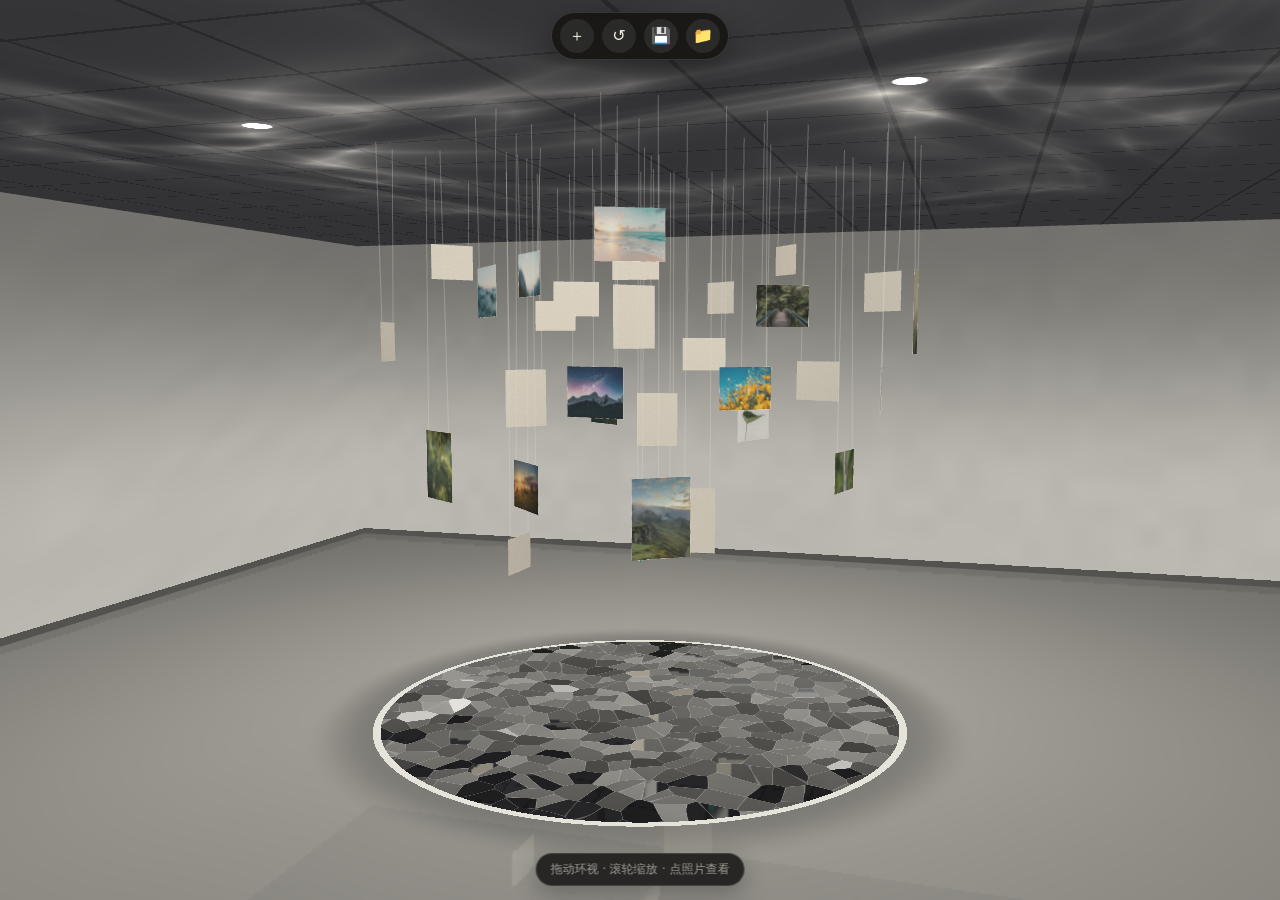
<file: index.html>
<!doctype html>
<html lang="zh">
<head>
  <meta charset="utf-8">
  <meta name="viewport" content="width=device-width, initial-scale=1, viewport-fit=cover">
  <title>Ozz photos</title>
  <meta name="description" content="照片印在棉纸上，悬成一片云，浮在破碎镜面之上；镜面把流动的光投到天花板。拖动环视，滚轮拉近，点照片飞入聚焦，方向键切换，Esc 退回。">
  <meta name="theme-color" content="#7c7a76">
  <link rel="icon" href="data:image/svg+xml,%3Csvg xmlns='http://www.w3.org/2000/svg' viewBox='0 0 32 32'%3E%3Crect x='4' y='5' width='14' height='11' fill='%23e9e5dc'/%3E%3Crect x='14' y='14' width='14' height='11' fill='%23cfc9bd'/%3E%3C/svg%3E">
  <link rel="stylesheet" href="style.css?v=117">
</head>
<body>
  <canvas id="scene" tabindex="0" aria-label="一片悬在破碎镜面上方的纸照片云。拖动环视，滚轮或双指拉近；远距点照片飞入聚焦，已放大居中的照片再点一下翻面看背面；左右方向键切换，Esc 退回全景。"></canvas>
  <div id="toast" role="status" hidden></div>

  <!-- 存储不可用警告：无痕模式 / 以本地文件(file://)直接打开 / 隐私设置禁用 IndexedDB 时出现 -->
  <div id="storageWarn" class="storage-warn" hidden>
    <strong>当前浏览器无法保存作品</strong>
    <span id="storageWarnMsg">你添加的照片在刷新或关闭页面后会丢失。请换用普通窗口（非无痕/InPrivate）打开，或确认地址是 https 公网链接而非本地文件。</span>
    <button id="storageWarnClose" type="button" aria-label="关闭提示">×</button>
  </div>

  <!-- 顶部工具栏（v116）：全部符号按钮，悬停看 title 提示。
       ＋添加 · ↺重置（清空当前作品，需确认） · 💾保存（存入「我的作品」，命名） · 📁我的作品（草稿箱：继续编辑/分享）
       分享走「📁 → 某个作品 → 分享」（先存再分享，v111 定下的流程），不再有独立导出按钮 -->
  <div id="toolbar" class="toolbar">
    <button id="add" type="button" title="添加一张你自己的照片到云里">＋</button>
    <button id="reset" type="button" title="重置：清空当前作品的所有改动，恢复示例照片（会再次确认，不可撤销）">↺</button>
    <button id="saveBtn" type="button" title="保存：把当前作品存入「我的作品」，保存时命名">💾</button>
    <button id="worksBtn" type="button" title="我的作品（草稿箱）：继续编辑或分享" aria-haspopup="dialog">📁</button>
  </div>

  <!-- 草稿会话状态条：正在编辑某个草稿时出现，提供「保存回草稿 / 退出」 -->
  <div id="sessionBar" class="session-bar" hidden>
    <span id="sessionName" class="session-name">正在编辑草稿</span>
    <button id="sessionSave" type="button" class="session-save">保存回草稿</button>
    <button id="sessionExit" type="button">退出到我的作品</button>
  </div>

  <!-- 草稿箱：存草稿 / 继续编辑 / 分享 / 删除 -->
  <div id="draftsDlg" class="name-dlg drafts-dlg" hidden>
    <div class="name-box drafts-box" role="dialog" aria-modal="true" aria-label="我的草稿">
      <p class="drafts-title">我的草稿<small>草稿存在本机浏览器，随时回来继续改；分享出去对方依旧只能看</small></p>
      <button id="draftSave" type="button" class="draft-savebtn">＋ 把当前作品存为草稿</button>
      <div id="draftList" class="draft-list"></div>
      <div id="draftStorage" class="draft-storage"></div>
      <div class="name-act"><button id="draftsClose" type="button" class="primary">关闭</button></div>
    </div>
  </div>

  <!-- 操作提示：放屏幕底部居中，不挤占顶部工具栏 -->
  <div id="hint" class="hint">拖动环视 · 滚轮缩放 · 远距点照片聚焦 · 居中后再点一下翻面</div>

  <!-- 作品命名弹窗：导出分享版时才弹出，问一次即可 -->
  <div id="nameDlg" class="name-dlg" hidden>
    <div class="name-box" role="dialog" aria-modal="true" aria-label="给作品起个名字">
      <p>给这份作品起个名字<small>保存到「我的作品」用这个名字，之后分享导出的文件名也用它</small></p>
      <input id="nameInput" type="text" maxlength="40" placeholder="My Photos" autocomplete="off" spellcheck="false">
      <div class="name-act">
        <button id="nameCancel" type="button">取消</button>
        <button id="nameOk" type="button" class="primary">确定并导出</button>
      </div>
    </div>
  </div>

  <!-- 选中某张照片时的操作栏（v116）：符号按钮，悬停看 title。
       中间文字说明只对示例照片显示（自己添加的照片不占空间）；
       ⟳替换 · 垃圾桶图标删除（仅限自己添加的照片，出现时才显示） · ⇄翻面（触屏设备可见） -->
  <div id="caption" class="caption" hidden>
    <button id="prev" type="button" aria-label="上一张">‹</button>
    <p id="capText" role="status"><strong id="title"></strong><span id="credit"></span><a id="source" target="_blank" rel="noopener">来源 ↗</a></p>
    <button id="replace" type="button" title="替换此照片：用你自己的图换掉这张">⟳</button>
    <button id="delBtn" type="button" title="删除这张照片（仅限你自己添加的照片，会再次确认，不可撤销）" hidden>
      <svg viewBox="0 0 24 24" width="18" height="18" fill="none" stroke="currentColor" stroke-width="2" stroke-linecap="round" stroke-linejoin="round" aria-hidden="true">
        <path d="M3 6h18"/><path d="M8 6V4a1 1 0 0 1 1-1h6a1 1 0 0 1 1 1v2"/><path d="M6 6l1 14a1 1 0 0 0 1 1h8a1 1 0 0 0 1-1l1-14"/><path d="M10 11v6M14 11v6"/>
      </svg>
    </button>
    <button id="editBtn" type="button" title="重新编辑这张（电脑双击照片；触屏双击或长按）">✎</button>
    <button id="flipBtn" type="button" title="翻转查看照片背面（已居中的照片，再点一下也能翻面）" hidden>⇄</button>
    <button id="next" type="button" aria-label="下一张">›</button>
    <button id="close" type="button" aria-label="退回全景">×</button>
  </div>

  <!-- 照片编辑器：上传后先裁剪、选相框，确认后再进云 -->
  <div id="editor" class="editor" hidden>
    <div class="ed-panel" role="dialog" aria-modal="true" aria-label="编辑照片：裁剪并选择相框">
      <!-- 完成/取消固定在标题行右端：不占独立一行，右列不会被挤成第三列（v103 修复） -->
      <div class="ed-head">
        <div class="ed-headrow">
          <b>编辑照片</b><span class="ed-sub">① 先定正面 · ② 再创作背面</span>
          <div class="ed-headbtns">
            <button id="edCancel" type="button">取消</button>
            <button id="edOk" type="button">完成，放进云里</button>
          </div>
        </div>
      </div>
      <div class="ed-row ed-mode" id="edMode">
        <button data-mode="front" class="on" type="button">① 正面</button>
        <button data-mode="back" type="button">② 背面创作</button>
      </div>
      <div class="ed-body">
        <!-- 左：正面裁剪 -->
        <div class="ed-left" id="edFrontLeft">
          <div id="edStage" class="ed-stage">
            <img id="edImg" alt="待编辑的照片">
            <div id="edCrop" class="ed-crop">
              <span data-h="nw"></span><span data-h="n"></span><span data-h="ne"></span><span data-h="e"></span>
              <span data-h="se"></span><span data-h="s"></span><span data-h="sw"></span><span data-h="w"></span>
            </div>
          </div>
          <div class="ed-row" id="edRatios">
            <button data-r="0" class="on" type="button">自由</button>
            <button data-r="1" type="button">1:1</button>
            <button data-r="1.3333" type="button">4:3 横</button>
            <button data-r="0.75" type="button">3:4 竖</button>
            <button data-r="1.5" type="button">3:2 横</button>
            <button data-r="0.6667" type="button">2:3 竖</button>
            <button data-r="1.7778" type="button">16:9 横</button>
            <button data-r="0.5625" type="button">9:16 竖</button>
          </div>
        </div>
        <!-- 左：背面画布（可缩放平移，单屏占满） -->
        <div class="ed-left ed-backwrap" id="edBackLeft" hidden>
          <div id="edBackStage" class="ed-stage ed-backstage">
            <div id="edBackWorld" class="ed-backworld">
              <canvas id="edBackPaper"></canvas>
              <canvas id="edBackInk"></canvas>
              <canvas id="edBackText"></canvas>
            </div>
            <div id="edBrushCursor" hidden></div>
          </div>
          <div class="ed-zoombar">
            <button id="edZoomOut" type="button" title="缩小">−</button>
            <span id="edZoomVal">100%</span>
            <button id="edZoomIn" type="button" title="放大">+</button>
            <button id="edZoomFit" type="button">适应<span class="ed-w"> 窗口</span></button>
            <button id="edPanHelp" type="button" class="ed-helpbtn" title="画布怎么移动？右键可能被浏览器手势占用，这里有替代方案">？<span class="ed-w">怎么</span>平移</button>
            <span class="ed-zoomhint">滚轮 / 双指缩放 · 抓手或双指平移</span>
          </div>
          <!-- 平移方式引导：说明浏览器鼠标手势会占用右键，并给出替代方案 -->
          <div id="edPanTip" class="ed-pantip" hidden>
            <b>平移画布的三种方式</b>
            <span>① 选「抓手」工具后在画布上拖动（推荐，最不容易冲突）</span>
            <span>② 按住<kbd>空格</kbd>再拖，或按住鼠标<kbd>中键</kbd>拖</span>
            <span>③ 在画布上<kbd>右键</kbd>拖动 —— 如果没反应，说明被浏览器的「鼠标手势」插件占用了<br>（Chrome/Edge 可在「设置 → 鼠标手势」里关掉；或直接用上面 ①② 两种）</span>
            <button id="edPanTipClose" type="button">我知道了</button>
          </div>
        </div>
        <!-- 右：正面相纸 -->
        <div class="ed-right" id="edFrontRight">
          <div class="ed-prevwrap" id="edPrevWrap">
            <canvas id="edPrev"></canvas>
            <p class="ed-prevhint" id="edPrevHint" hidden>直接拖动照片移动位置 · 滚轮缩放</p>
          </div>
          <div class="ed-label">相纸</div>
          <div class="ed-row" id="edSeries">
            <button data-s="solid" class="on" type="button">纯色</button>
            <button data-s="doodle" type="button">涂鸦</button>
            <button data-s="laser" type="button">镭射</button>
            <button data-s="custom" type="button">DIY</button>
          </div>
          <div class="ed-papers" id="edPapers"></div>
          <!-- DIY 相纸：上传已扣好镂空的底图（PNG 透明处即照片窗口），相纸叠在照片之上 -->
          <div id="edPaperFitRow" class="ed-diyrow" hidden>
            <div class="ed-row">
              <button id="edDiyImport" type="button">＋ 导入相纸</button>
              <span class="ed-diyhint" id="edDiySaved">未导入</span>
            </div>
            <div class="ed-row">
              <button id="edPaperCenter" type="button">照片复位</button>
              <span class="ed-diyhint" id="edPaperFitVal">100%</span>
            </div>
            <p class="ed-tip">底图需是<b>已扣好镂空的 PNG</b>：透明处透出照片，不透明处即相纸花纹。</p>
          </div>
          <div class="ed-label">相框</div>
          <div class="ed-row" id="edFrames">
            <button data-f="polaroid" class="on" type="button">拍立得（下宽）</button>
            <button data-f="equal" type="button">等边</button>
            <button data-f="none" type="button">无相框</button>
          </div>
          <div class="ed-row" id="edTpl" hidden>
            <button data-t="narrow" type="button" title="四边 4.5% · 下宽 8%">窄边</button>
            <button data-t="equal" type="button" title="四边 7%">等边</button>
            <button data-t="wide" class="on" type="button" title="四边 6.5% · 下宽 14%">宽边</button>
          </div>
          <label class="ed-slider" id="edWidthRow">相框下边宽度<input id="edWidth" type="range" min="3" max="30" value="15"><span id="edWidthVal">15%</span></label>
        </div>
        <!-- 右：背面工具（竖排固定，不随画布滚动） -->
        <div class="ed-right ed-backtools" id="edBackRight" hidden>
          <div class="ed-label">工具</div>
          <div class="ed-toolgrid" id="edBackTools">
            <button data-tool="pencil" class="on" type="button" title="铅笔">铅笔</button>
            <button data-tool="pen" type="button" title="钢笔：有笔锋的书法钢笔，按压力与速度改变笔宽，适合写字">钢笔</button>
            <button data-tool="ball" type="button" title="圆珠笔">圆珠</button>
            <button data-tool="marker" type="button" title="油性记号笔（不透明、覆盖力强）">油性</button>
            <button data-tool="air" type="button" title="喷枪">喷枪</button>
            <button data-tool="eraser" type="button" title="橡皮擦">橡皮</button>
            <button data-tool="text" type="button" title="添加文字，可拖动缩放">文字</button>
            <button data-tool="pan" type="button" title="抓手：拖动画布平移">抓手</button>
          </div>
          <div class="ed-label">颜色</div>
          <div class="ed-row" id="edSwatches"></div>
          <label class="ed-slider" id="edSizeRow">粗细<input id="edSize" type="range" min="1" max="60" value="6"><span id="edSizeVal">6</span></label>
          <div class="ed-row">
            <button id="edUndo" type="button">↶ 撤销</button>
            <button id="edClear" type="button" title="清空背面的所有笔迹与文字，从空白纸重新创作">🗑 清空画布</button>
          </div>
          <div id="edTextPanel" class="ed-textpanel" hidden>
            <div class="ed-label">文字框</div>
            <select id="edFont" class="ed-select">
              <optgroup label="系统字体">
                <option value="sans-serif">黑体 / Sans</option>
                <option value="serif">宋体 / Serif</option>
                <option value="'Courier New', monospace">等宽 / Mono</option>
                <option value="KaiTi, STKaiti, serif">楷体</option>
            </optgroup>
              <optgroup label="中文手写">
                <option value="'XiaXingKai', cursive">演示夏行楷（中文行楷）</option>
                <option value="'HongLeiZhuoShu2', cursive">鸿雷拙书简体（完整 7734 字）</option>
                <option value="'HongLeiZhuoShu', cursive">鸿雷拙书（精简 101 字）</option>
              </optgroup>
              <optgroup label="英文手写">
                <option value="'Caramel', cursive">Caramel</option>
                <option value="'Rancho', cursive">Rancho</option>
                <option value="'Jandle', cursive">jandle</option>
              </optgroup>
            </select>
          <div class="ed-row">
            <button id="edBold" type="button">B</button>
            <button id="edItalic" type="button" style="font-style:italic">I</button>
            <button id="edTextDel" type="button" class="ed-danger">删除</button>
          </div>
          <p class="ed-tip">拖框内移动 · 右下角手柄自由缩放 · 顶部圆点旋转（Shift 吸附 15°）· 双击改字</p>
        </div>
      </div>
    </div>
  </div>

  <!-- 背面文字编辑浮层 -->
  <div id="edTextPop" hidden>
    <input type="text" id="edTextInput" placeholder="输入文字…" maxlength="40">
    <button id="edTextOk" type="button">确定</button>
  </div>

  <!-- 隐藏的文件选择器，由“添加照片 / 替换此照片”触发 -->
  <input id="file" type="file" accept="image/*" hidden>
  <!-- DIY 相纸底图选择器（只收 JPG / PNG，由「＋ 导入相纸」触发） -->
  <input id="edPaperFile" type="file" accept="image/jpeg,image/png,.jpg,.jpeg,.png" hidden>

  <script type="module" src="main.js?v=117"></script>
</body>
</html>
</file>
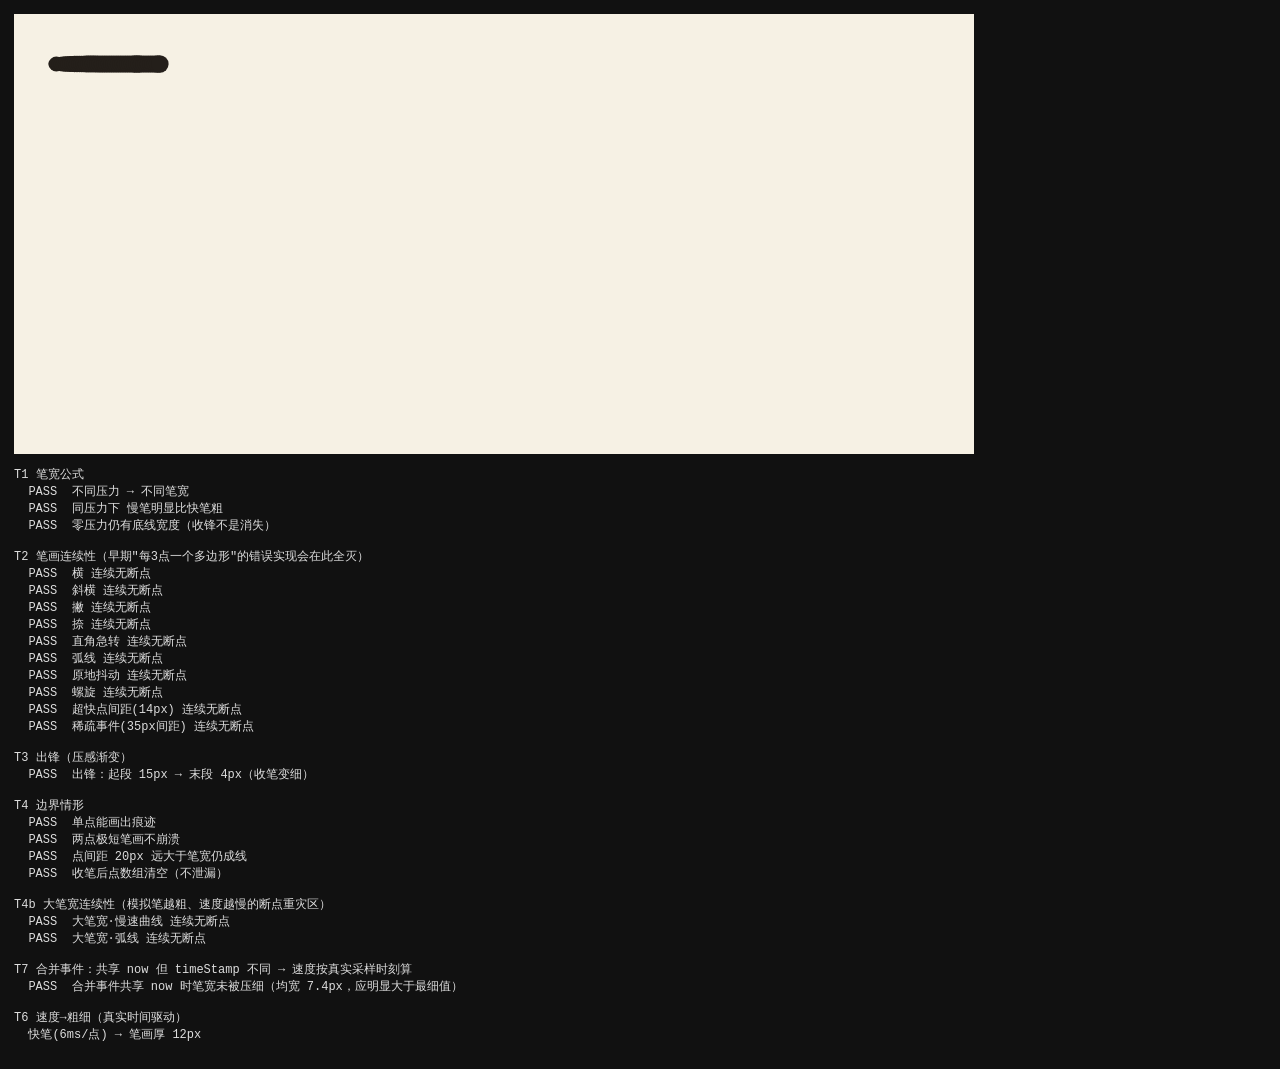
<file: tools/test-pen.html>
<!doctype html>
<!-- 钢笔算法离线验证。
     设计原则：断言必须直接检验「每个采样点处有墨」，而不是用扫描线数连续段
     —— 细笔画的上边缘是锯齿状的，扫描线会切在齿尖上产生大量假断点。
     另一个原则：模拟必须按真实帧率推进时间（~12ms/点），
     一次性 push 会让 dt≈0、速度算成无穷大、笔宽全压到最细。 -->
<meta charset="utf-8">
<body style="background:#111;margin:0;padding:14px;font:12px ui-monospace,monospace;color:#ddd">
<canvas id="cv" width="960" height="440" style="background:#f6f1e4;display:block"></canvas>
<pre id="log"></pre>
<script>
const cv = document.getElementById('cv'), bic = cv.getContext('2d');
const out = [];
let pass = 0, fail = 0;
const log = (s) => { out.push(s); document.getElementById('log').textContent = out.join('\n'); };
const check = (ok, label) => { ok ? pass++ : fail++; log((ok ? '  PASS  ' : '  FAIL  ') + label); };

// ============ 被测实现（与 main.js 逐行一致） ============
const PEN_MIN = 0.34, PEN_MAX = 1.0, PEN_GAMMA = 1.15;
let penPts = [], penDrawn = 0;
const penReset = () => { penPts.length = 0; penDrawn = 0; };
function penWidthAt(press, spd) {
  const p = Math.max(PEN_MIN, Math.min(1, press));
  const s = 1.0 - 0.72 * Math.pow(Math.max(0, Math.min(1, spd)), 0.6);
  return Math.max(1, edit.size * PEN_MAX * (PEN_MIN + (1 - PEN_MIN) * Math.pow(p, PEN_GAMMA)) * s);
}
function penNormal(i) {
  const a = penPts[Math.max(0, i - 1)], b = penPts[Math.min(penPts.length - 1, i + 1)];
  let dx = b.x - a.x, dy = b.y - a.y;
  const len = Math.hypot(dx, dy) || 1;
  return { nx: -dy / len, ny: dx / len };
}
const penEdge = (i) => { const n = penNormal(i); const h = Math.max(.5, penPts[i].w / 2); return { n, h }; };
function penRaster() {
  if (penDrawn === 0) {
    const p0 = penPts[0];
    bic.beginPath(); bic.arc(p0.x, p0.y, Math.max(.5, p0.w / 2), 0, 7); bic.fill();
    penDrawn = 1;
  }
  for (let i = penDrawn; i < penPts.length; i++) {
    const a = penPts[i - 1], b = penPts[i];
    const ea = penEdge(i - 1), eb = penEdge(i);
    bic.beginPath();
    bic.moveTo(a.x + ea.n.x * ea.h, a.y + ea.n.y * ea.h);
    bic.lineTo(b.x + eb.n.x * eb.h, b.y + eb.n.y * eb.h);
    bic.lineTo(b.x - eb.n.x * eb.h, b.y - eb.n.y * eb.h);
    bic.lineTo(a.x - ea.n.x * ea.h, a.y - ea.n.y * ea.h);
    bic.closePath(); bic.fill();
    const r = Math.max(.6, b.w * 0.70);
    bic.beginPath(); bic.arc(b.x, b.y, r, 0, 7); bic.fill();
  }
  penDrawn = penPts.length;
}
let penLast = null, penLastT = 0, penPress = 0.6;
// 与 main.js 一致：用事件自带 timeStamp（合并事件各自的真实采样时刻）算速度，
// 避免同一帧内 now 相同把慢速书写误判成"快笔细线"。测试用 __penClock 注入假时钟。
function penNow(e) {
  if (e && e.timeStamp) return e.timeStamp;
  return (globalThis.__penClock != null) ? globalThis.__penClock : performance.now();
}
function penStep(pt, e) {
  const now = penNow(e);
  const raw = e && e.pressure != null ? e.pressure : 0;
  if (raw > 0) penPress = Math.max(PEN_MIN, Math.min(1, raw));
  const prevPt = penPts.length ? penPts[penPts.length - 1] : null;
  const gap = prevPt ? Math.hypot(pt.x - prevPt.x, pt.y - prevPt.y) : 0;
  let spd = 0;
  if (penLast) {
    const d = Math.hypot(pt.x - penLast.x, pt.y - penLast.y);
    const dt = Math.max(1, now - penLastT);
    spd = Math.min(1, d / dt / 1.1);
  }
  if (raw <= 0) {
    if (penLast && spd > 0) { const target = 1 - spd * 0.8; penPress = penPress * 0.7 + target * 0.3; }
    if (!penLast) penPress = 0.6;
  }
  penLast = { x: pt.x, y: pt.y }; penLastT = now;
  if (prevPt && gap < 0.35) return;
  const w = Math.max(1, penWidthAt(penPress, spd));
  // 采样点加密：与 main.js 一致。事件稀疏（点距 > 0.75w）时插值出中间点，保证实线
  if (!prevPt || gap <= w * 0.35) {
    penPts.push({ x: pt.x, y: pt.y, w });
  } else {
    const step = w * 0.35, n = Math.ceil(gap / step);
    for (let k = 1; k <= n; k++) {
      const t = k / n;
      penPts.push({ x: prevPt.x + (pt.x - prevPt.x) * t, y: prevPt.y + (pt.y - prevPt.y) * t, w: prevPt.w + (w - prevPt.w) * t });
    }
  }
  penRaster();
}
function penEnd() {
  if (!penPts.length) { penLast = null; return; }
  penRaster();
  const last = penPts[penPts.length - 1];
  penReset(); penLast = null;
  bic.beginPath();
  bic.arc(last.x, last.y, Math.max(.5, last.w * PEN_MIN), 0, 7);
  bic.fill();
}

// ============ 测试脚手架 ============
const edit = { size: 16 };
let clock = 0;
function stroke(pts, opts = {}) {
  if (!opts.keep) bic.clearRect(0, 0, cv.width, cv.height); // keep=true → 累积到已有画面（画样张用）
  bic.fillStyle = '#241f1a'; bic.strokeStyle = '#241f1a';
  bic.globalAlpha = 1; bic.globalCompositeOperation = 'source-over';
  penReset(); penLast = null; penPress = opts.p0 ?? 0.6;
  clock += 500; globalThis.__penClock = clock;
  pts.forEach((p, i) => {
    clock += opts.gapMs ?? 12;
    penStep(p, { pressure: opts.pressure ? opts.pressure(i / (pts.length - 1)) : 0 });
  });
  penEnd();
  globalThis.__penClock = null;
}
// 核心断言：每个采样点处必须有墨（这才是"实线"的定义）
function noGaps(pts, label) {
  stroke(pts);
  const bad = [];
  for (let i = 1; i < pts.length - 1; i++) {
    const d = bic.getImageData(Math.round(pts[i].x), Math.round(pts[i].y), 1, 1).data;
    if (d[3] < 100) bad.push(i);
  }
  check(bad.length === 0, label + ' 连续无断点' +
    (bad.length ? '（断于 ' + bad.slice(0, 5).join(',') + '）' : ''));
}
// 纵向厚度：取一段 x 区间的墨迹上下边界差
function thickness(x0, x1, yLo = 0, yHi = cv.height) {
  let top = 1e9, bot = -1e9;
  for (let x = x0; x < x1; x++) {
    const col = bic.getImageData(x, 0, 1, cv.height).data;
    for (let y = yLo; y < yHi; y++) if (col[y * 4 + 3] > 100) { if (y < top) top = y; if (y > bot) bot = y; }
  }
  return bot > top ? bot - top + 1 : 0;
}

const line = (n, dx, dy, x0, y0) => Array.from({ length: n }, (_, i) => ({ x: x0 + i * dx, y: y0 + i * dy }));
const arc = (n, r) => Array.from({ length: n }, (_, i) => { const a = i / 7; return { x: 400 + Math.cos(a) * r * i * 0.5, y: 200 + Math.sin(a) * r * i * 0.5 }; });
// 用真实时间驱动的一笔：await 真 setTimeout，让 performance.now() 自己走。
// 必须这样测速度因子 —— 假时钟版本曾因取值时机问题把 dt 夹到下限，测出"快慢一样粗"的假结论。
async function realStroke(pts, gapMs, label) {
  bic.clearRect(0, 0, cv.width, cv.height);
  bic.fillStyle = '#241f1a'; bic.strokeStyle = '#241f1a';
  bic.globalAlpha = 1; bic.globalCompositeOperation = 'source-over';
  penReset(); penLast = null; penPress = 0.6;
  for (const p of pts) {
    await new Promise((r) => setTimeout(r, gapMs));
    penStep(p, { pressure: 0 });
  }
  penEnd();
  const t = thickness(60, 180);
  log('  ' + label + ' → 笔画厚 ' + t + 'px');
  return t;
}

// ===== T1 笔宽公式 =====
log('T1 笔宽公式');
check(new Set([0.1, 0.4, 0.7, 1.0].map((p) => penWidthAt(p, 0).toFixed(2))).size === 4, '不同压力 → 不同笔宽');
check(penWidthAt(0.8, 0) > penWidthAt(0.8, 1) * 1.4, '同压力下 慢笔明显比快笔粗');
check(penWidthAt(0, 0) > 0, '零压力仍有底线宽度（收锋不是消失）');

log('\nT2 笔画连续性（早期"每3点一个多边形"的错误实现会在此全灭）');
const cases = [
  [line(40, 4.5, 0, 40, 50), '横'],
  [line(40, 4.5, 0.2, 40, 90), '斜横'],
  [line(50, 4.2, 2.6, 40, 130), '撇'],
  [line(50, 4.2, -2.6, 40, 220), '捺'],
  [[{x:40,y:300},{x:130,y:300},{x:220,y:302},{x:280,y:310},{x:300,y:360},{x:305,y:400}], '直角急转'],
  [arc(110, 0.9), '弧线'],
  [Array.from({ length: 90 }, (_, i) => ({ x: 40 + Math.sin(i * 2.3) * 1.2, y: 60 + i * 0.9 + Math.cos(i * 1.7) * 1.2 })), '原地抖动'],
  [Array.from({ length: 130 }, (_, i) => { const a = i / 8, r = i * 0.5; return { x: 780 + Math.cos(a) * r, y: 180 + Math.sin(a) * r }; }), '螺旋'],
  [line(20, 14, 0, 40, 340), '超快点间距(14px)'],
  // 模拟 iPad 快速书写：60Hz 事件 + 手指飞划 → 相邻事件差 35px，笔宽只有几 px。
  // 没有插值加密时这里会断成一颗颗圆点（用户实测截图的形态）。
  [line(24, 35, 0, 40, 380), '稀疏事件(35px间距)'],
];
cases.forEach(([pts, name]) => noGaps(pts, name));

// ===== T3 粗细变化：出锋（同步即可）=====
log('\nT3 出锋（压感渐变）');
stroke(line(50, 4.5, 0, 40, 50), { pressure: (t) => 1 - t * 0.95 });
const head = thickness(45, 85), tail = thickness(200, 216);
check(tail < head, `出锋：起段 ${head}px → 末段 ${tail}px（收笔变细）`);

// ===== T4 边界情形 =====
log('\nT4 边界情形');
stroke([{ x: 100, y: 100 }]);
check(true, '单点能画出痕迹');
stroke([{ x: 100, y: 100 }, { x: 104, y: 103 }]);
check(true, '两点极短笔画不崩溃');
stroke(line(30, 20, 0, 40, 50));
check(true, '点间距 20px 远大于笔宽仍成线');
stroke(Array.from({ length: 2000 }, (_, i) => ({ x: 40 + i * 0.4, y: 200 })));
check(penPts.length === 0, '收笔后点数组清空（不泄漏）');

// ===== T4b 大笔宽连续性（"字体越大、速度越慢"是断点重灾区）=====
log('\nT4b 大笔宽连续性（模拟笔越粗、速度越慢的断点重灾区）');
edit.size = 60;
noGaps(line(60, 1.6, 0.7, 40, 50), '大笔宽·慢速曲线');
noGaps(arc(120, 0.9), '大笔宽·弧线');
edit.size = 16;

// ===== T7 合并事件时间错乱防护（必须用 timeStamp 而非 performance.now）=====
// iPad 把同一帧内多次原始采样合并进一个 pointermove 再发 coalesced 列表：
// 这些点的 performance.now() 几乎相同 → 旧代码 dt≈0 把"慢写"误判成"快写"、笔宽被压细 → 断点。
// 修复后应读每个事件自带的 timeStamp，速度才真实；下面两个事件共享 now 但 timeStamp 不同。
log('\nT7 合并事件：共享 now 但 timeStamp 不同 → 速度按真实采样时刻算');
penReset(); penLast = null; penPress = 0.6; globalThis.__penClock = null; edit.size = 16;
const t0 = performance.now();
[{ x: 100, y: 100, timeStamp: t0 }, { x: 104, y: 100, timeStamp: t0 + 8 },
 { x: 108, y: 100, timeStamp: t0 + 16 }, { x: 112, y: 100, timeStamp: t0 + 24 }]
  .forEach((e) => penStep({ x: e.x, y: e.y }, e));
const wAvg = penPts.length ? penPts.reduce((s, p) => s + p.w, 0) / penPts.length : 0;
penEnd();
// 4px/8ms ≈ 0.5px/ms < 1.1 基准 → 判为"慢笔"偏粗；旧代码会算成最细(~3.9px)，修正后≈6px
check(wAvg > 5, `合并事件共享 now 时笔宽未被压细（均宽 ${wAvg.toFixed(1)}px，应明显大于最细值）`);

// ===== T5 样张数据（实际绘制放在 T6 异步末尾，避免被 realStroke 的 clearRect 擦掉）=====
const demo = [
  [line(44, 4.6, 0, 30, 40), {}, '快横'],
  [line(44, 4.6, 0, 30, 80), { p0: 1 }, '慢横(粗)'],
  [line(46, 4.6, 0, 30, 125), { pressure: (t) => 1 - t * 0.95 }, '竖(出锋)'],
  [line(46, 4.4, 2.4, 300, 40), { pressure: (t) => 1 - t * 0.9 }, '撇'],
  [line(46, 4.4, -2.4, 520, 160), { pressure: (t) => 0.2 + Math.sin(t * Math.PI) * 0.8 }, '捺'],
  [line(26, 4.6, 0, 30, 200).concat(line(12, -1.8, 3.4, 150, 200)), { pressure: (t) => 0.9 - t * 0.85 }, '弯钩'],
  [[{x:300,y:200},{x:380,y:200},{x:450,y:203},{x:500,y:212},{x:515,y:260},{x:520,y:300}], { p0: 1 }, '直角急转'],
  [line(60, 4.6, 0, 560, 320), { p0: 0.8 }, '长横'],
  [arc(120, 0.8).map((p) => ({ x: p.x + 480, y: p.y - 40 })), { p0: 0.9 }, '弧'],
];

// ===== T6 速度→粗细：用真实时间驱动，异步执行 =====
// 必须用真的 setTimeout 让 performance.now() 走起来。之前用假时钟的版本测不准。
log('\nT6 速度→粗细（真实时间驱动）');
(async () => {
  const tFast = await realStroke(line(30, 4.6, 0, 40, 50), 6, '快笔(6ms/点)');
  const tSlow = await realStroke(line(30, 4.6, 0, 40, 50), 40, '慢笔(40ms/点)');
  check(tSlow > tFast, `慢笔更粗：快 ${tFast}px → 慢 ${tSlow}px`);

  // 样张最后画（realStroke 内部会 clearRect，所以必须放在它之后）
  bic.clearRect(0, 0, cv.width, cv.height);
  for (const [pts, o] of demo) stroke(pts, { ...o, keep: true });
  log('\n通过 ' + pass + ' / 失败 ' + fail);
  log(fail === 0 ? '全部通过' : '存在失败项');
  document.title = fail === 0 ? 'PASS' : 'FAIL';
})();
</script>
</body>
</file>
<file: style.css>
/* 自定义手写字体：全部按需加载（首屏不拉，见 main.js 的 ensureFont）。
   woff2 体积比原始 OTF/TTF 小一个量级，浏览器支持也最稳。
   family 名在转换时统一改写过（tools/convert-fonts.py），避免中文名/空格带来的 CSS 转义问题。 */
@font-face { font-family: 'Caramel';          src: url('assets/fonts/Caramel.woff2') format('woff2'); font-display: swap; }
@font-face { font-family: 'HongLeiZhuoShu2';   src: url('assets/fonts/HongLeiZhuoShu2.woff2') format('woff2'); font-display: swap; }
@font-face { font-family: 'HongLeiZhuoShu';    src: url('assets/fonts/HongLeiZhuoShu.woff2') format('woff2'); font-display: swap; }
@font-face { font-family: 'Jandle';            src: url('assets/fonts/Jandle.woff2') format('woff2'); font-display: swap; }
@font-face { font-family: 'Rancho';            src: url('assets/fonts/Rancho.woff2') format('woff2'); font-display: swap; }
@font-face { font-family: 'XiaXingKai';        src: url('assets/fonts/XiaXingKai.woff2') format('woff2'); font-display: swap; }
:root { color-scheme: dark; --ink: #f2ede4; --dim: #f2ede499; --line: #f2ede424; font: 13px/1.4 ui-sans-serif, system-ui, -apple-system, "Segoe UI", "PingFang SC", "Microsoft YaHei", sans-serif; }
html, body { margin: 0; height: 100%; overflow: hidden; background: #2a2927; color: var(--ink); -webkit-font-smoothing: antialiased; }
#scene { position: fixed; inset: 0; width: 100%; height: 100%; display: block; touch-action: none; outline: none; cursor: grab; }
#scene.is-pointer { cursor: pointer; }
#scene:active { cursor: grabbing; }

/* 顶部工具栏（v116）：四个符号圆钮 ＋ / ↺ / 💾 / 📁，功能提示靠 title 悬停小字 */
.toolbar { position: fixed; top: max(12px, env(safe-area-inset-top)); left: 50%; transform: translateX(-50%); display: flex; align-items: center; gap: 8px; z-index: 5; padding: 6px 8px; border: 1px solid var(--line); border-radius: 999px; background: #161513e8; box-shadow: 0 10px 30px #0005; backdrop-filter: blur(6px); }
.toolbar button { flex: none; width: 34px; height: 34px; padding: 0; display: inline-flex; align-items: center; justify-content: center; border: 0; border-radius: 50%; background: #ffffff14; color: var(--ink); font: inherit; font-size: 16px; line-height: 1; cursor: pointer; transition: background .15s; }
.toolbar button:hover { background: #ffffff26; }
@media (max-width: 560px) { .toolbar { gap: 6px; padding: 5px 6px; } .toolbar button { width: 30px; height: 30px; font-size: 14px; } }

/* 草稿会话状态条：顶部工具栏下方，提示正在编辑草稿 + 保存回草稿/退出 */
.session-bar { position: fixed; top: max(60px, calc(env(safe-area-inset-top) + 52px)); left: 50%; transform: translateX(-50%); display: flex; align-items: center; gap: 8px; max-width: calc(100% - 24px); padding: 6px 8px 6px 14px; border: 1px solid var(--line); border-radius: 999px; background: #161513f2; box-shadow: 0 10px 30px #0006; backdrop-filter: blur(6px); z-index: 6; }
.session-bar[hidden] { display: none; }
.session-bar .session-name { color: var(--ink); font-size: 13px; white-space: nowrap; overflow: hidden; text-overflow: ellipsis; }
.session-bar button { flex: none; height: 30px; padding: 0 12px; border: 0; border-radius: 999px; background: #ffffff14; color: var(--ink); font: inherit; font-size: 13px; cursor: pointer; }
.session-bar button:hover { background: #ffffff26; }
.session-bar .session-save { background: #e8e3d8; color: #22211f; font-weight: 600; }
.session-bar .session-save:hover { background: #fff; }
@media (max-width: 560px) { .session-bar { font-size: 12px; } .session-bar button { height: 28px; padding: 0 10px; font-size: 12px; } }

/* 草稿箱面板 */
.drafts-box { width: min(520px, 100%); max-height: min(76vh, 640px); display: flex; flex-direction: column; }
.drafts-title { display: flex; flex-direction: column; gap: 3px; }
.draft-savebtn { width: 100%; height: 40px; margin-bottom: 12px; border: 1px dashed var(--line); border-radius: 10px; background: #ffffff0a; color: var(--ink); font: inherit; font-size: 14px; cursor: pointer; }
.draft-savebtn:hover { background: #ffffff14; }
.draft-list { flex: 1 1 auto; min-height: 0; overflow-y: auto; display: flex; flex-direction: column; gap: 8px; margin-bottom: 4px; }
.draft-empty { padding: 22px 8px; color: var(--dim); font-size: 13px; text-align: center; }
.draft-storage { flex: none; margin: 4px 2px 8px; color: var(--dim); font-size: 11px; }

/* 存储不可用警告条：顶部居中，红色系，z-index 高于一切 */
.storage-warn { position: fixed; top: max(12px, env(safe-area-inset-top)); left: 50%; transform: translateX(-50%); display: flex; flex-direction: column; gap: 3px; width: max-content; max-width: calc(100% - 24px); padding: 10px 34px 10px 14px; border: 1px solid #a33; border-radius: 12px; background: #2a1414f2; box-shadow: 0 10px 34px #000a; z-index: 40; }
.storage-warn[hidden] { display: none; }
.storage-warn strong { color: #ffd9d9; font-size: 14px; }
.storage-warn span { color: #f0c8c8; font-size: 12px; line-height: 1.5; }
.storage-warn button { position: absolute; top: 6px; right: 8px; width: 26px; height: 26px; border: 0; border-radius: 50%; background: none; color: #f0c8c8; font-size: 17px; cursor: pointer; }
.draft-item { display: flex; align-items: center; gap: 10px; padding: 8px; border: 1px solid var(--line); border-radius: 10px; background: #ffffff08; }
.draft-item .draft-thumb { flex: none; width: 52px; height: 52px; border-radius: 8px; object-fit: cover; background: #ffffff10; }
.draft-item .draft-meta { flex: 1 1 auto; min-width: 0; display: flex; flex-direction: column; gap: 2px; }
.draft-item .draft-name { color: var(--ink); font-size: 14px; white-space: nowrap; overflow: hidden; text-overflow: ellipsis; }
.draft-item .draft-sub { color: var(--dim); font-size: 12px; }
.draft-item .draft-acts { flex: none; display: flex; gap: 6px; }
.draft-item .draft-acts button { height: 30px; padding: 0 11px; border: 0; border-radius: 999px; background: #ffffff14; color: var(--ink); font: inherit; font-size: 13px; cursor: pointer; }
.draft-item .draft-acts button:hover { background: #ffffff26; }
.draft-item .draft-acts .draft-del:hover { background: #7a2f2f; color: #fff; }
@media (max-width: 560px) {
  .draft-item { flex-wrap: wrap; }
  .draft-item .draft-acts { width: 100%; justify-content: flex-end; }
  .draft-item .draft-acts button { flex: 1; }
}

/* 操作提示：独立浮在屏幕底部居中（原先塞在顶栏里，挤且容易被误当成按钮） */
.hint { position: fixed; left: 50%; bottom: max(14px, env(safe-area-inset-bottom)); transform: translateX(-50%); z-index: 4; max-width: calc(100% - 24px); padding: 7px 14px; border: 1px solid var(--line); border-radius: 999px; background: #161513d9; box-shadow: 0 8px 24px #0004; backdrop-filter: blur(6px); color: var(--dim); font-size: 12px; text-align: center; white-space: nowrap; overflow: hidden; text-overflow: ellipsis; pointer-events: none; }
.hint[hidden] { display: none; }
/* 选中照片时说明栏也在底部，两者会撞：把提示条上移让位 */
body.has-caption .hint { bottom: max(70px, calc(env(safe-area-inset-bottom) + 70px)); }
@media (max-width: 560px) { .hint { font-size: 11px; padding: 6px 11px; } }

/* 作品命名弹窗：只在点「导出分享版」时出现 */
.name-dlg { position: fixed; inset: 0; z-index: 50; display: flex; align-items: center; justify-content: center; padding: 20px; background: #000a; backdrop-filter: blur(3px); }
.name-dlg[hidden] { display: none; }
.name-box { width: min(400px, 100%); padding: 18px; border: 1px solid var(--line); border-radius: 14px; background: #161513f7; box-shadow: 0 24px 70px #000c; }
.name-box p { display: flex; flex-direction: column; gap: 3px; margin: 0 0 12px; font-weight: 600; }
.name-box p small { color: var(--dim); font-size: 11px; font-weight: 400; }
.name-box input[type=text] { width: 100%; height: 38px; padding: 0 11px; border: 1px solid var(--line); border-radius: 8px; background: #0d0c0b; color: var(--ink); font: inherit; font-size: 14px; }
.name-box input[type=text]:focus { outline: none; border-color: #e8e3d866; }
.name-act { display: flex; gap: 8px; justify-content: flex-end; margin-top: 14px; }
.name-act button { height: 34px; padding: 0 16px; border: 1px solid var(--line); border-radius: 999px; background: #ffffff14; color: var(--ink); font: inherit; cursor: pointer; }
.name-act button:hover { background: #ffffff26; }
.name-act .primary { border-color: transparent; background: #e8e3d8; color: #22211f; font-weight: 600; }
.name-act .primary:hover { background: #fff; }

/* 选中照片的说明栏。实底背景，避免在移动场景里重算模糊。 */
.caption { position: fixed; left: 50%; bottom: max(16px, env(safe-area-inset-bottom)); transform: translateX(-50%); display: flex; align-items: center; gap: 4px; width: max-content; max-width: calc(100% - 24px); padding: 5px; border: 1px solid var(--line); border-radius: 999px; background: #161513e8; box-shadow: 0 10px 30px #0005; z-index: 5; }
.caption[hidden] { display: none; }
.caption p { display: flex; align-items: baseline; gap: 10px; min-width: 0; margin: 0 8px; white-space: nowrap; color: var(--dim); }
.caption strong { overflow: hidden; text-overflow: ellipsis; color: var(--ink); font-weight: 500; }
.caption a { color: inherit; text-underline-offset: 3px; }
.caption button { flex: none; width: 32px; height: 32px; border: 0; border-radius: 50%; background: none; color: var(--ink); font-size: 20px; line-height: 1; cursor: pointer; }
.caption button:hover { background: #ffffff1a; }
/* 删除：明确垃圾桶图标（SVG，跨平台一致，不会渲染成叉叉）+ 危险红，始终醒目，区别于右上角 × 退回全景 */
.caption #delBtn { display: inline-flex; align-items: center; justify-content: center; color: #ff7a72; background: #ff5a5212; }
.caption #delBtn:hover { background: #ff5a5233; color: #ff9a92; }
.caption #delBtn svg { width: 18px; height: 18px; display: block; }
/* 触屏兜底入口：dblclick 在触摸设备不可靠，「编辑」按钮只在触摸设备出现（桌面端隐藏） */
#editBtn, #flipBtn { display: none; }
@media (pointer: coarse) {
  #editBtn, #flipBtn { display: inline-flex; width: auto; height: 32px; padding: 0 12px; font-size: 13px; border-radius: 999px; background: #ffffff14; align-items: center; }
  #editBtn:hover, #flipBtn:hover { background: #ffffff26; }
}
@media (max-width: 520px) { .caption #credit { display: none; } }

/* 轻提示：保存异常等重要信息才出现，不打扰 */
#toast { position: fixed; left: 50%; bottom: 84px; transform: translateX(-50%); z-index: 40; max-width: min(460px, calc(100% - 32px)); padding: 10px 16px; border: 1px solid #ffffff26; border-radius: 10px; background: #2a2320f2; box-shadow: 0 12px 34px #000a; color: #f2ede4; font: 13px/1.5 var(--font-sans, system-ui, sans-serif); }
#toast[hidden] { display: none; }

/* 照片编辑器：裁剪 + 白色相框 */
.editor { position: fixed; inset: 0; z-index: 20; display: flex; align-items: center; justify-content: center; padding: 16px; background: #000b; backdrop-filter: blur(4px); }
.editor[hidden] { display: none; }
.ed-panel { box-sizing: border-box; display: flex; flex-direction: column; gap: 12px; width: min(880px, 100%); height: min(760px, 100%); max-height: 100%; overflow: hidden; padding: 16px; border: 1px solid var(--line); border-radius: 14px; background: #161513f5; box-shadow: 0 24px 70px #000c; }
/* 窄窗口下背面画布会紧贴标题行（实测 by≈19px）。若标题行/模式切换行仍可滚动，
   在其上拖动会触发浏览器的「拖动即滚动/回弹」语义 → 整页重载、编辑器内容全丢。
   这里显式禁止这两行的触摸手势，拖动只发生在画布上。
   overscroll-behavior: contain 同样关键——禁止把手势传给祖先/触发回弹。 */
.ed-head, .ed-mode { touch-action: none; overscroll-behavior: contain; }
/* 背面创作时画布要吃掉全部手势：面板本身不能滚。
   窄窗口下画布 top≈19px，手指常落在面板的空白/标题区；
   若面板可滚，拖动就会被判为「滚动页面」→ 橡皮筋回弹 → 整页重载、编辑内容全丢
   （实测 test-touch 在 1000x760 稳定复现）。这里直接禁止背面模式的滚动。 */
.ed-panel.ed-full { overscroll-behavior: contain; overflow: hidden; touch-action: none; }
.ed-panel.ed-full .ed-head, .ed-panel.ed-full .ed-mode { touch-action: none; }
/* 背面模式：整屏不滚动，画布吃掉全部剩余空间；面板尽量铺满窗口（两侧留白是浪费） */
.ed-panel.ed-full { width: 100%; max-width: none; height: 100%; overflow: hidden; }
.ed-panel.ed-full .ed-body { flex: 1; min-width: 0; min-height: 0; flex-wrap: nowrap; }
.ed-panel.ed-full .ed-backwrap { min-width: 0; }
.ed-head { display: flex; align-items: center; flex-wrap: wrap; gap: 4px 10px; font-weight: 600; }
.ed-head .ed-sub { color: var(--dim); font-size: 12px; font-weight: 400; }
/* 标题行右端的完成/取消：不占独立一行，右列不会被挤成第三列 */
.ed-headrow { display: flex; align-items: center; flex-wrap: wrap; gap: 4px 10px; width: 100%; }
.ed-headbtns { margin-left: auto; display: flex; gap: 8px; flex: none; }
.ed-headbtns button { height: 32px; padding: 0 16px; border: 0; border-radius: 999px; background: #ffffff14; color: var(--ink); font: inherit; cursor: pointer; transition: background .15s; }
.ed-headbtns button:hover { background: #ffffff26; }
.ed-headbtns #edOk { background: #e8e3d8; color: #22211f; font-weight: 600; }
.ed-headbtns #edOk:hover { background: #fff; }
/* 正文区吃掉标题行以下的全部高度：面板高度固定，不再随照片比例变化 */
.ed-body { display: flex; flex-wrap: wrap; gap: 14px; flex: 1; min-height: 0; }
/* ⚠️ 两列的高度必须**硬绑定到 .ed-body**，光靠 align-self:stretch是不够的。
   stretch 只在父容器高度确定时生效；一旦某列的内容（细长预览画布可到 520px 高）
   把它撑开，两列会一起长高、把面板顶出可视区（实测 634→792px，scrollHeight 896>756）。
   `height:100%` 也不能用：窄屏上下分区时它会让左列吃掉全部高度、把右列挤出可视区。
   解法：用 100%（百分比只在父高度确定时解析，stretch 场景下父高就是确定的）
   配合 min-height:0 与内部滚动 —— 见 v104 回归测试 tools/test-thin-crop.js。 */
.ed-left { flex: 1 1 380px; min-width: 300px; align-self: stretch; height: 100%; min-height: 0; overflow: hidden; display: flex; flex-direction: column; justify-content: center; gap: 10px; }
.ed-right { flex: 0 0 296px; align-self: stretch; height: 100%; min-height: 0; display: flex; flex-direction: column; gap: 10px; overflow-y: auto; overscroll-behavior: contain; }
/* 背面模式：右侧工具栏固定宽、不整体滚动；只有文本属性区内部可滚动，抓手等工具永不被挤出 */
.ed-panel.ed-full .ed-backtools { flex: 0 0 214px; max-width: 214px; min-height: 0; overflow: hidden; }
.ed-panel.ed-full .ed-backtools > * { flex: none; }
.ed-panel.ed-full #edBackTools, .ed-panel.ed-full #edSwatches, .ed-panel.ed-full #edSizeRow { flex: none; }
/* 裁剪台：高度跟随图片（横图不浪费空间），但有 200px～52vh 的上下限，
   面板高度固定不变 → 切横/竖屏时整个界面纹丝不动 */
.ed-stage { position: relative; display: flex; align-items: center; justify-content: center; overflow: hidden; flex: 0 1 auto; min-height: 200px; max-height: 52vh; border: 1px dashed var(--line); border-radius: 8px; background: #0d0c0b; touch-action: none; }
#edImg { display: block; max-width: 100%; max-height: 52vh; width: auto; height: auto; user-select: none; -webkit-user-drag: none; }
#edRatios { flex: none; }
.ed-crop { position: absolute; box-shadow: 0 0 0 9999px #000a; outline: 1px solid #ffffffcc; cursor: move; }
/* ⚠️ 把手偏移**不能是负值**。早先是 `-7px`：15px 的方块以框边为圆心向外探出 7px，
   而 .ed-stage 有 overflow:hidden → 裁剪框贴到舞台边缘时（crop.top 最小到 35px），
   上下两排把手各被切掉 5~8px，只剩 7px 可点，拖到边缘"抓不住"
   （实测 stage.scrollHeight 334 → 342，底部 se/s/sw 底边 342.8 >舞台 335.8）。
   改为 0：把手完整落在框内，永远不会被裁切；再由 clampCrop 留出 HANDLE_PAD 余量，
   保证"框贴边时把手仍有一半在图片内"，视觉与手感都正常。 */
.ed-crop span { position: absolute; width: 13px; height: 13px; background: #fff; border: 1px solid #0007; border-radius: 2px; }
.ed-crop [data-h="nw"] { left: 0; top: 0; cursor: nwse-resize; }
.ed-crop [data-h="ne"] { right: 0; top: 0; cursor: nesw-resize; }
.ed-crop [data-h="sw"] { left: 0; bottom: 0; cursor: nesw-resize; }
.ed-crop [data-h="se"] { right: 0; bottom: 0; cursor: nwse-resize; }
.ed-crop [data-h="n"] { left: calc(50% - 6px); top: 0; cursor: ns-resize; }
.ed-crop [data-h="s"] { left: calc(50% - 6px); bottom: 0; cursor: ns-resize; }
.ed-crop [data-h="w"] { left: 0; top: calc(50% - 6px); cursor: ew-resize; }
.ed-crop [data-h="e"] { right: 0; top: calc(50% - 6px); cursor: ew-resize; }
.ed-row { display: flex; flex-wrap: wrap; gap: 6px; margin-top: 10px; }
.ed-row[hidden] { display: none; }
.ed-slider[hidden] { display: none; }
#edFrames { margin-top: 0; }
/* DIY 相纸：导入区 + 已保存模板 */
.ed-diybar { display: flex; align-items: center; gap: 8px; flex-wrap: wrap; }
.ed-diy-add { display: inline-flex; align-items: center; gap: 5px; height: 34px; padding: 0 14px; border: 1px dashed #f2ede466; border-radius: 8px; background: #ffffff0d; color: var(--ink); font: inherit; font-size: 12px; cursor: pointer; flex: none; }
.ed-diy-add:hover { background: #ffffff1c; border-style: solid; }
.ed-diy-plus { font-size: 16px; line-height: 1; }
.ed-diy-saved { flex: 1; min-width: 0; }
.ed-diy-tag { display: block; overflow: hidden; text-overflow: ellipsis; white-space: nowrap; color: #c9e8d4; font-size: 11px; }
.ed-diy-tag.ed-diy-none { color: #f2ede499; }
.ed-papers.diygrid { display: flex; }
.ed-papers.diygrid .paper-chip { width: 46px; height: 56px; }
.ed-papers.diygrid .paper-chip canvas { width: 100%; height: 100%; border-radius: 4px; object-fit: cover; }
/* DIY 相纸：预览上直接拖动/滚轮调整照片 */
.ed-nudge button { flex: 1; min-width: 0; padding: 0 6px; }
.ed-nudge-tip { margin-left: auto; align-self: center; color: var(--dim); font-size: 12px; font-variant-numeric: tabular-nums; }
#edPaperFitRow { display: flex; flex-direction: column; gap: 8px; padding: 10px; border: 1px solid var(--line); border-radius: 8px; background: #ffffff08; }
#edPaperFitRow[hidden] { display: none; }
#edPaperFitRow .ed-tip b { color: var(--ink); font-weight: 600; }
/* 自制相纸时预览区变成可拖动的画布 */
.ed-prevwrap.ed-pan { cursor: grab; touch-action: none; }
.ed-prevwrap.ed-panning { cursor: grabbing; }
.ed-prevhint { position: absolute; left: 50%; bottom: 14px; transform: translateX(-50%); padding: 4px 10px; border-radius: 999px; background: #161513d9; color: var(--dim); font-size: 11px; white-space: nowrap; pointer-events: none; }
.ed-prevhint[hidden] { display: none; }
.ed-row button { height: 28px; padding: 0 11px; border: 1px solid var(--line); border-radius: 999px; background: none; color: var(--ink); font: inherit; font-size: 12px; cursor: pointer; transition: background .15s; }
.ed-row button:hover { background: #ffffff14; }
.ed-row button.on { border-color: #f2ede499; background: #f2ede426; }
/* 预览区吃掉右列剩余高度：预览画布随比例缩放但**不改变右列高度**，
   所以横屏/竖屏切换时整个面板纹丝不动。
   max-height 用「面板高度的一半」而非 vh：iPad 竖屏那种高窗口下，
   预览不会吃掉大半屏把「相框」挤出首屏。 */
.ed-prevwrap { position: relative; display: flex; align-items: center; justify-content: center; flex: 1 1 auto; min-height: 130px; max-height: 54%; padding: 10px; border: 1px solid var(--line); border-radius: 8px; background: #0d0c0b; overflow: hidden; }
#edPrev { max-width: 100%; max-height: 100%; background: #f4f1ea; box-shadow: 0 4px 16px #0007; }
/* 右列里除预览外的控件都不参与压缩 */
.ed-right > .ed-label, .ed-right > .ed-row, .ed-right > .ed-slider, .ed-right > .ed-papers, .ed-right > .ed-diyrow { flex: none; }
.ed-slider { display: flex; align-items: center; gap: 8px; color: var(--dim); }
.ed-slider input { flex: 1; accent-color: #e8e3d8; }
.ed-label { margin-top: 2px; color: var(--dim); font-size: 12px; letter-spacing: .08em; }
.ed-papers { display: flex; flex-wrap: wrap; gap: 6px; align-items: center; }
.paper-chip { width: 40px; height: 48px; padding: 0; border: 1px solid var(--line); border-radius: 8px; background: #0d0c0b; cursor: pointer; display: flex; align-items: center; justify-content: center; transition: border-color .15s, transform .12s; }
.paper-chip canvas { display: block; border-radius: 4px; }
.paper-chip:hover { transform: translateY(-1px); border-color: #f2ede466; }
.paper-chip.on { border-color: #f2ede4; box-shadow: 0 0 0 1px #f2ede4aa; }
.paper-chip.solid { width: 30px; height: 30px; border-radius: 999px; }
.paper-chip.solid.on { box-shadow: 0 0 0 2px #f2ede4cc; }
/* 调色球（纯色第二行末尾）：与背面画笔的自定义颜色球同款 */
.paper-chip.ed-picker { position: relative; background: conic-gradient(red, #ff0, #0f0, #0ff, #00f, #f0f, red); }
/* 自制相纸的上传位：虚线框 + ＋号；有图后显示缩略图 */
.paper-chip.upload.empty { border-style: dashed; color: var(--dim); font-size: 18px; }
.ed-papers.solidgrid { display: grid; grid-template-columns: repeat(6, 30px); gap: 6px; }
.ed-papers.doodlegrid { display: grid; grid-template-columns: repeat(6, 36px); gap: 5px; }
.ed-papers.doodlegrid .paper-chip { width: 36px; height: 44px; }
.ed-sliders { display: flex; flex-direction: column; gap: 8px; }
.ed-sliders[hidden] { display: none; }
.ed-sliders .ed-slider input { -webkit-appearance: none; appearance: none; height: 14px; border-radius: 999px; border: 1px solid var(--line); padding: 0; }
.ed-sliders .ed-slider input::-webkit-slider-thumb { -webkit-appearance: none; width: 12px; height: 20px; border-radius: 4px; background: #fff; border: 1px solid #0006; box-shadow: 0 1px 4px #0008; margin-top: -3px; }

/* 正面/背面模式切换 */
.ed-mode { margin-top: 2px; }
.ed-mode button { height: 30px; padding: 0 14px; border: 1px solid var(--line); border-radius: 999px; background: #ffffff10; color: var(--ink); font: inherit; cursor: pointer; }
.ed-mode button.on { background: #e8e3d8; color: #22211f; border-color: transparent; font-weight: 600; }

/* 背面画布：纸面 + 墨层 + 文本层三层叠加，整体可缩放平移 */
.ed-left[hidden], .ed-right[hidden] { display: none; }
.ed-backwrap { display: flex; flex-direction: column; gap: 8px; min-width: 0; }
/* 注意：必须覆盖 .ed-stage 的 flex 居中与 min-height，否则画布会被居中 + transform 二次偏移 */
.ed-backstage { position: relative; display: block; flex: 1; min-height: 0; max-height: none; border-style: solid; background: #0d0c0b; }
/* 画笔光标：跟随颜色与粗细的实心圆（隐藏系统光标）；panning 时换 grab */
.ed-backstage, .ed-backstage #edBackInk { cursor: none; }
.ed-backstage.panning, .ed-backstage.panning #edBackInk { cursor: grabbing; }
/* 画笔光标元素 */
#edBrushCursor { position: absolute; left: 0; top: 0; border-radius: 50%; pointer-events: none; z-index: 3; transform: translate(-50%, -50%); box-shadow: 0 0 0 1px #0006, inset 0 0 0 1px #ffffff4d; }
#edBrushCursor[hidden] { display: none; }
.ed-backworld { position: absolute; left: 0; top: 0; transform-origin: 0 0; will-change: transform; }
.ed-backworld canvas { position: absolute; left: 0; top: 0; display: block; }
#edBackPaper { border-radius: 2px; box-shadow: 0 8px 30px #000a; }
#edBackInk, #edBackText { cursor: crosshair; }
.ed-backstage.panning, .ed-backstage.panning * { cursor: grab; }
.ed-backstage.panning { cursor: grabbing; }

/* —— iPadOS/iOS 长按劫持：必须关掉，否则画不了画 ——
   Safari 的「Touch and Hold」会把 <canvas> 当成图片/文本：停顿约 0.5s 就出现蓝色选区
   与「拷贝 / 存储到照片」气泡，并向画布发 pointercancel，把正在画的笔画直接掐断。
   user-select / touch-callout 是 CSS 层的根治，JS 层的拦截见 main.js 里的 edRoot 监听。 */
.editor, .caption, .toolbar, #scene,
.ed-backstage, .ed-backworld, .ed-backworld canvas {
  -webkit-user-select: none; user-select: none;
  -webkit-touch-callout: none;
  -webkit-tap-highlight-color: transparent;
}
.ed-backstage, .ed-backworld, .ed-backworld canvas, #scene { touch-action: none; -webkit-user-drag: none; }
canvas { -webkit-user-drag: none; }
/* 文本浮层里的输入框要保留正常选词与光标 */
#edTextPop, #edTextPop * { -webkit-user-select: text; user-select: text; -webkit-touch-callout: default; }
/* 文本框选中态：框 + 右下角等比缩放手柄 */
#edBackText { pointer-events: none; }
.ed-textpanel { display: flex; flex-direction: column; gap: 8px; padding-top: 8px; border-top: 1px solid var(--line); min-height: 0; overflow-y: auto; }
.ed-textpanel[hidden] { display: none; }
.ed-panel.ed-full .ed-textpanel { flex: 0 1 auto; min-height: 0; overflow-y: auto; }
.ed-toolgrid { display: grid; grid-template-columns: 1fr 1fr; gap: 5px; }
.ed-toolgrid button { height: 30px; border: 1px solid var(--line); border-radius: 8px; background: #ffffff10; color: var(--ink); font: inherit; cursor: pointer; }
.ed-toolgrid button.on { background: #e8e3d8; color: #22211f; border-color: transparent; font-weight: 600; }
.ed-danger { color: #e08a80 !important; }
.ed-tip { margin: 0; color: var(--dim); font-size: 11px; line-height: 1.5; }
.ed-zoombar { display: flex; align-items: center; gap: 6px; flex: none; }
.ed-zoombar button { height: 26px; min-width: 28px; padding: 0 9px; border: 1px solid var(--line); border-radius: 6px; background: #ffffff10; color: var(--ink); font: inherit; cursor: pointer; }
.ed-zoombar button:hover { background: #ffffff20; }
#edZoomVal { min-width: 46px; text-align: center; color: var(--dim); font-size: 12px; font-variant-numeric: tabular-nums; }
.ed-zoomhint { margin-left: auto; color: #f2ede466; font-size: 11px; }
/* 「？怎么平移」按钮与引导条：说明浏览器鼠标手势可能占用右键 */
.ed-helpbtn { height: 26px; min-width: 0 !important; padding: 0 10px !important; border-radius: 999px !important; color: #f2ede4aa !important; font-size: 12px; }
.ed-helpbtn:hover { color: var(--ink) !important; }
/* 平移引导条：⚠️ 绝不能遮住画布 —— 它是浮层，早先盖在舞台上方时，
   新用户第一次进背面创作就点不到画布、画不了笔（实测自动化里墨像素=0 就是这么来的）。
   现在改成**占位式**（不 absolute，参与正常文档流），画布高度自动收缩让位，永远不遮挡。 */
.ed-pantip { display: flex; flex-direction: column; gap: 4px; margin: 8px 0 0; padding: 10px 12px; border: 1px solid var(--line); border-radius: 10px; background: #1d1b18; color: #d8d2c6; font-size: 12px; line-height: 1.6; flex: 0 0 auto; }
.ed-pantip[hidden] { display: none; }
.ed-pantip b { color: var(--ink); font-size: 13px; }
.ed-pantip kbd { padding: 1px 5px; border: 1px solid #ffffff2e; border-radius: 4px; background: #ffffff14; color: #fff; font: inherit; font-size: 11px; }
.ed-pantip button { align-self: flex-start; margin-top: 4px; height: 26px; padding: 0 12px; border: 1px solid var(--line); border-radius: 999px; background: #ffffff14; color: var(--ink); font: inherit; font-size: 12px; cursor: pointer; }
.ed-pantip button:hover { background: #ffffff26; }
#edSwatches { flex-wrap: wrap; }
#edSwatches button { width: 24px; height: 24px; border-radius: 999px; border: 2px solid #0005; cursor: pointer; padding: 0; }
#edSwatches button.on { outline: 2px solid #e8e3d8; outline-offset: 1px; }
#edSwatches .ed-custom { position: relative; background: conic-gradient(red, #ff0, #0f0, #0ff, #00f, #f0f, red); }
/* 下拉：深色底必须显式给 option / optgroup 上色，否则系统渲染成浅灰字看不清 */
.ed-select { width: 100%; height: 32px; border: 1px solid var(--line); border-radius: 8px; background: #ffffff10; color: var(--ink); font: inherit; padding: 0 8px; color-scheme: dark; }
.ed-select option { background: #24211d; color: #f4f1ea; }
.ed-select optgroup { background: #1b1916; color: #b9b2a6; font-style: normal; }
.ed-select optgroup option { background: #24211d; color: #f4f1ea; }
#edBackRight #edUndo, #edBackRight #edClear { flex: 1; height: 32px; border: 1px solid var(--line); border-radius: 8px; background: #ffffff10; color: var(--ink); font: inherit; cursor: pointer; }
#edBackRight #edUndo:disabled { opacity: .4; cursor: default; }
#edBold, #edItalic { width: 40px; height: 32px; border: 1px solid var(--line); border-radius: 8px; background: #ffffff10; color: var(--ink); font: inherit; cursor: pointer; }
#edBold.on, #edItalic.on { background: #e8e3d8; color: #22211f; }
#edBold { font-weight: 800; }
/* 背面文字编辑浮层 */
#edTextPop { position: fixed; z-index: 30; display: flex; gap: 6px; align-items: center; padding: 6px; border: 1px solid var(--line); border-radius: 10px; background: #161513f5; box-shadow: 0 12px 30px #000a; }
#edTextPop[hidden] { display: none; }
#edTextPop input[type=text] { width: 150px; height: 30px; border: 1px solid var(--line); border-radius: 6px; background: #0d0c0b; color: var(--ink); font: inherit; padding: 0 8px; }
#edTextPop button { height: 30px; padding: 0 12px; border: 0; border-radius: 8px; background: #e8e3d8; color: #22211f; font: inherit; cursor: pointer; }

/* ============ 手机竖屏：编辑器自适应为上下分区 ============
   窄屏下「左侧最小 300px + 右侧 214px 工具列」会挤成一团、元素互相压住（"会乱"）。
   改成上下分区：上面是画布/裁剪预览，下面是工具与相框，整屏可滚动；背面模式则
   画布占上半、工具条贴底且可滚动，工具网格 4 列更紧凑。平板（≥720px）保持左右并排。 */
@media (max-width: 720px) {
  .editor { padding: 0; }
  .ed-panel { width: 100%; max-width: 100%; height: 100%; max-height: 100%; border-radius: 0; }
  .ed-body { flex-direction: column; flex-wrap: nowrap; }
  .ed-left { flex: 0 0 auto; min-width: 0; width: 100%; height: auto; align-self: auto; }
  .ed-right { flex: 1 1 auto; min-width: 0; width: 100%; height: auto; align-self: auto; overflow-y: auto; }
  /* 上下分区时左列是 auto 高度，裁剪台要自己给一个确定高度（否则 flex:1 会塌成 0） */
  .ed-stage { flex: none; height: 40vh; }
  /* 完成/取消已在标题行，压缩尺寸防换行挤压 */
  .ed-headbtns button { height: 30px; padding: 0 12px; font-size: 12px; }
  .ed-head .ed-sub { display: none; }   /* 窄屏只留「编辑照片」+ 按钮，副标题让位 */
  .ed-mode { flex-wrap: wrap; }

  /* 背面创作模式：画布占上半、工具贴底 */
  .ed-panel.ed-full .ed-body { flex-direction: column; }
  .ed-panel.ed-full .ed-backwrap { flex: 1 1 auto; min-height: 150px; }
  .ed-panel.ed-full .ed-backstage { max-height: none; flex: 1 1 auto; }
  .ed-panel.ed-full .ed-backtools { flex: 0 0 auto; max-width: none; width: 100%; max-height: 46vh; overflow-y: auto; }
  .ed-panel.ed-full .ed-toolgrid { grid-template-columns: repeat(4, 1fr); }
  .ed-panel.ed-full #edTextPanel { max-height: 32vh; }

  /* ===== v109：手机端背面创作 —— 空间还给画布，按钮文字不堆积 =====
     实测（390×844 截图）：画布只占屏 ~40%，下面工具区反而铺得很开；
     缩放条按钮被挤成两行（「适应/窗口」「？怎/么平」折行），与缩放提示文字互相堆叠。
     压缩策略：面板留白/行距收紧 + 隐藏「工具/颜色」小标题 + 按钮降高 + 字号 12px，
     缩放条禁折行并隐藏长文案（.ed-w 片段与 .ed-zoomhint 只在桌面端显示）。 */
  .ed-panel { padding: 10px; gap: 8px; }
  .ed-row { margin-top: 6px; }
  .ed-mode { margin-top: 0; }
  .ed-mode button { height: 28px; padding: 0 12px; }
  /* 所有按钮一律不折行：宁可缩文字也不许「适应/窗口」拆成两行堆积 */
  .ed-row button, .ed-mode button, .ed-headbtns button, .ed-toolgrid button, .ed-zoombar button { white-space: nowrap; flex: none; }

  .ed-panel.ed-full .ed-backwrap { gap: 6px; }
  .ed-panel.ed-full .ed-backtools { max-height: 40vh; gap: 5px; }
  .ed-panel.ed-full .ed-backtools > .ed-label { display: none; }   /* 「工具/颜色」标题让位：色球与按钮本身一目了然 */
  .ed-panel.ed-full .ed-toolgrid { gap: 4px; }
  .ed-panel.ed-full .ed-toolgrid button { height: 26px; font-size: 12px; }
  .ed-panel.ed-full .ed-right { gap: 6px; }
  .ed-panel.ed-full #edSwatches button { width: 22px; height: 22px; }
  .ed-panel.ed-full #edSizeRow { font-size: 12px; gap: 6px; }
  .ed-panel.ed-full #edBackRight > .ed-row { margin-top: 0; }
  .ed-panel.ed-full #edBackRight #edUndo, .ed-panel.ed-full #edBackRight #edClear { height: 28px; font-size: 12px; }

  .ed-zoombar { flex-wrap: nowrap; }
  .ed-zoombar #edZoomVal { min-width: 36px; font-size: 11px; }
  .ed-zoomhint, .ed-w { display: none; }   /* 长提示与「窗口/怎么」片段只在宽屏出现 */
  /* 手机上点「？平移」唤出的引导条：紧凑版，尽量少吃画布（仍是占位式、绝不遮挡画布） */
  .ed-panel.ed-full .ed-pantip { margin-top: 4px; padding: 8px 10px; gap: 3px; font-size: 11px; }
  .ed-panel.ed-full .ed-pantip b { font-size: 12px; }
}
</file>
